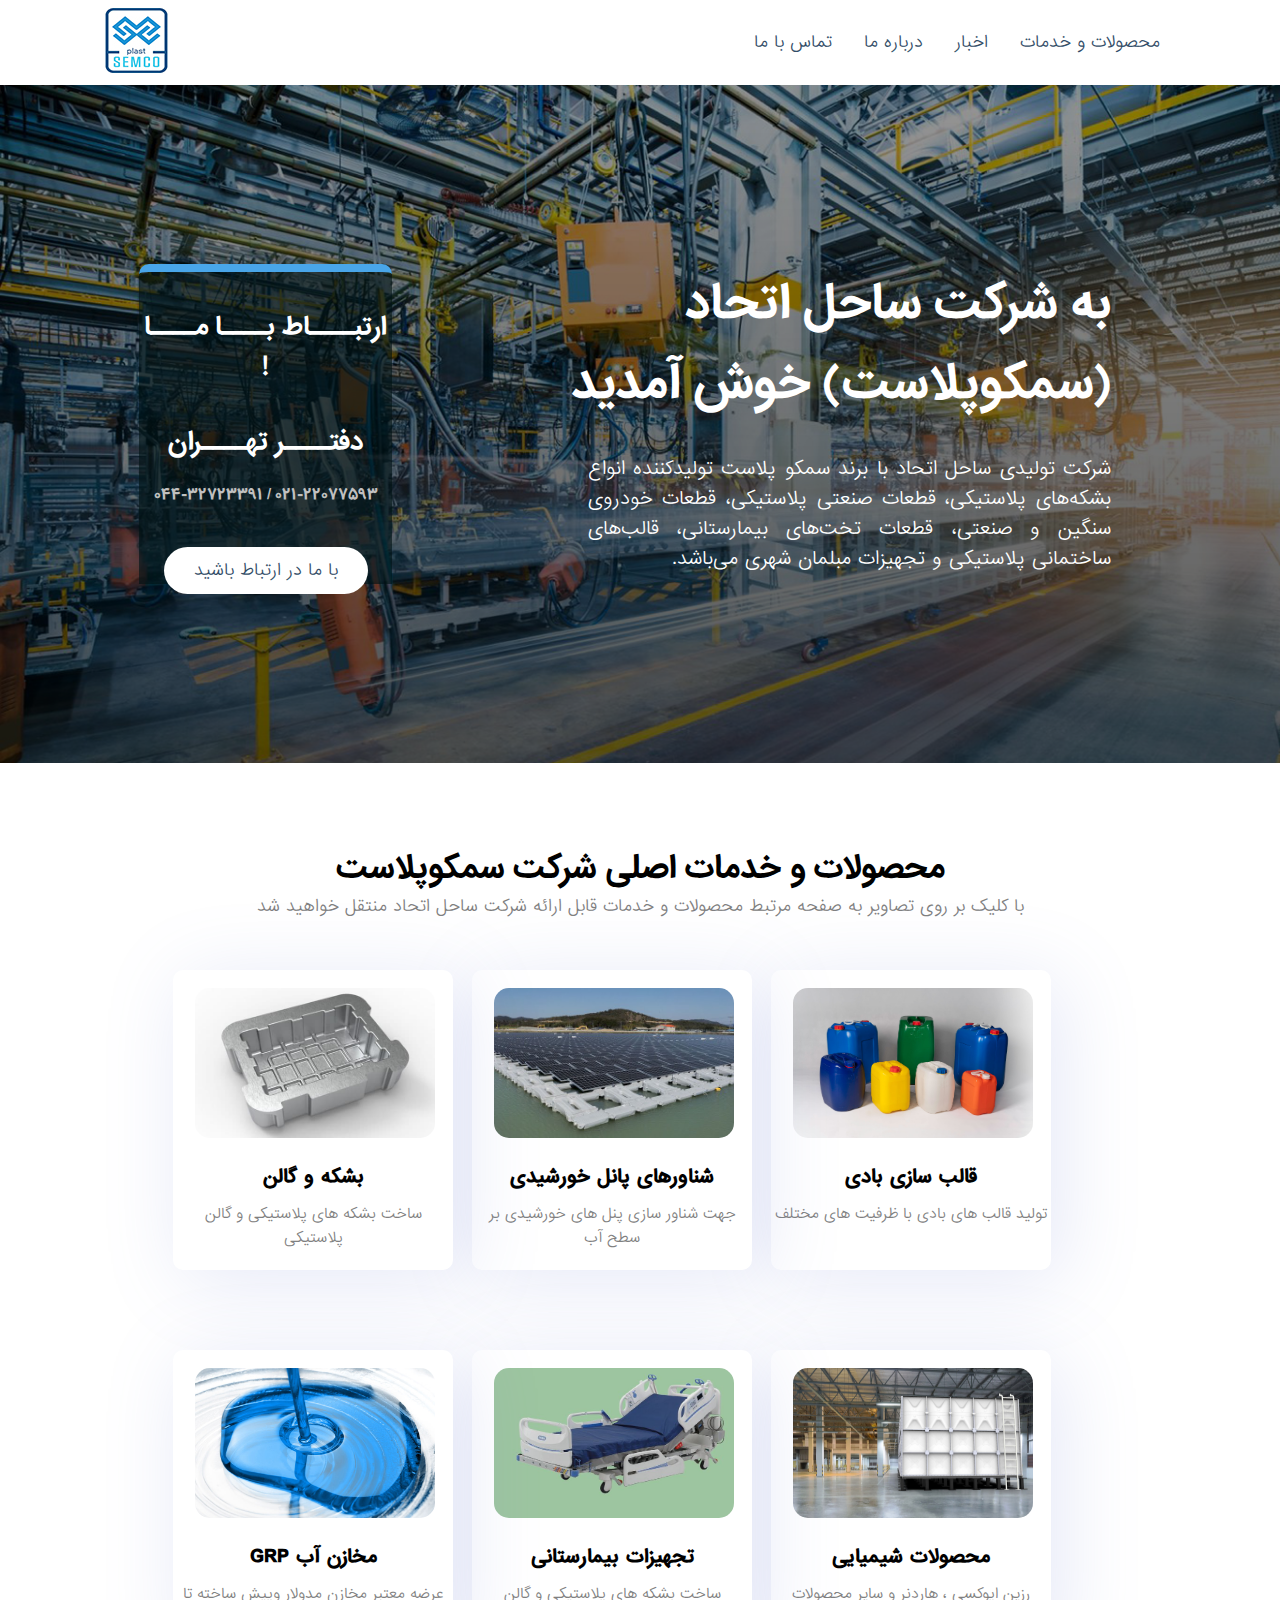
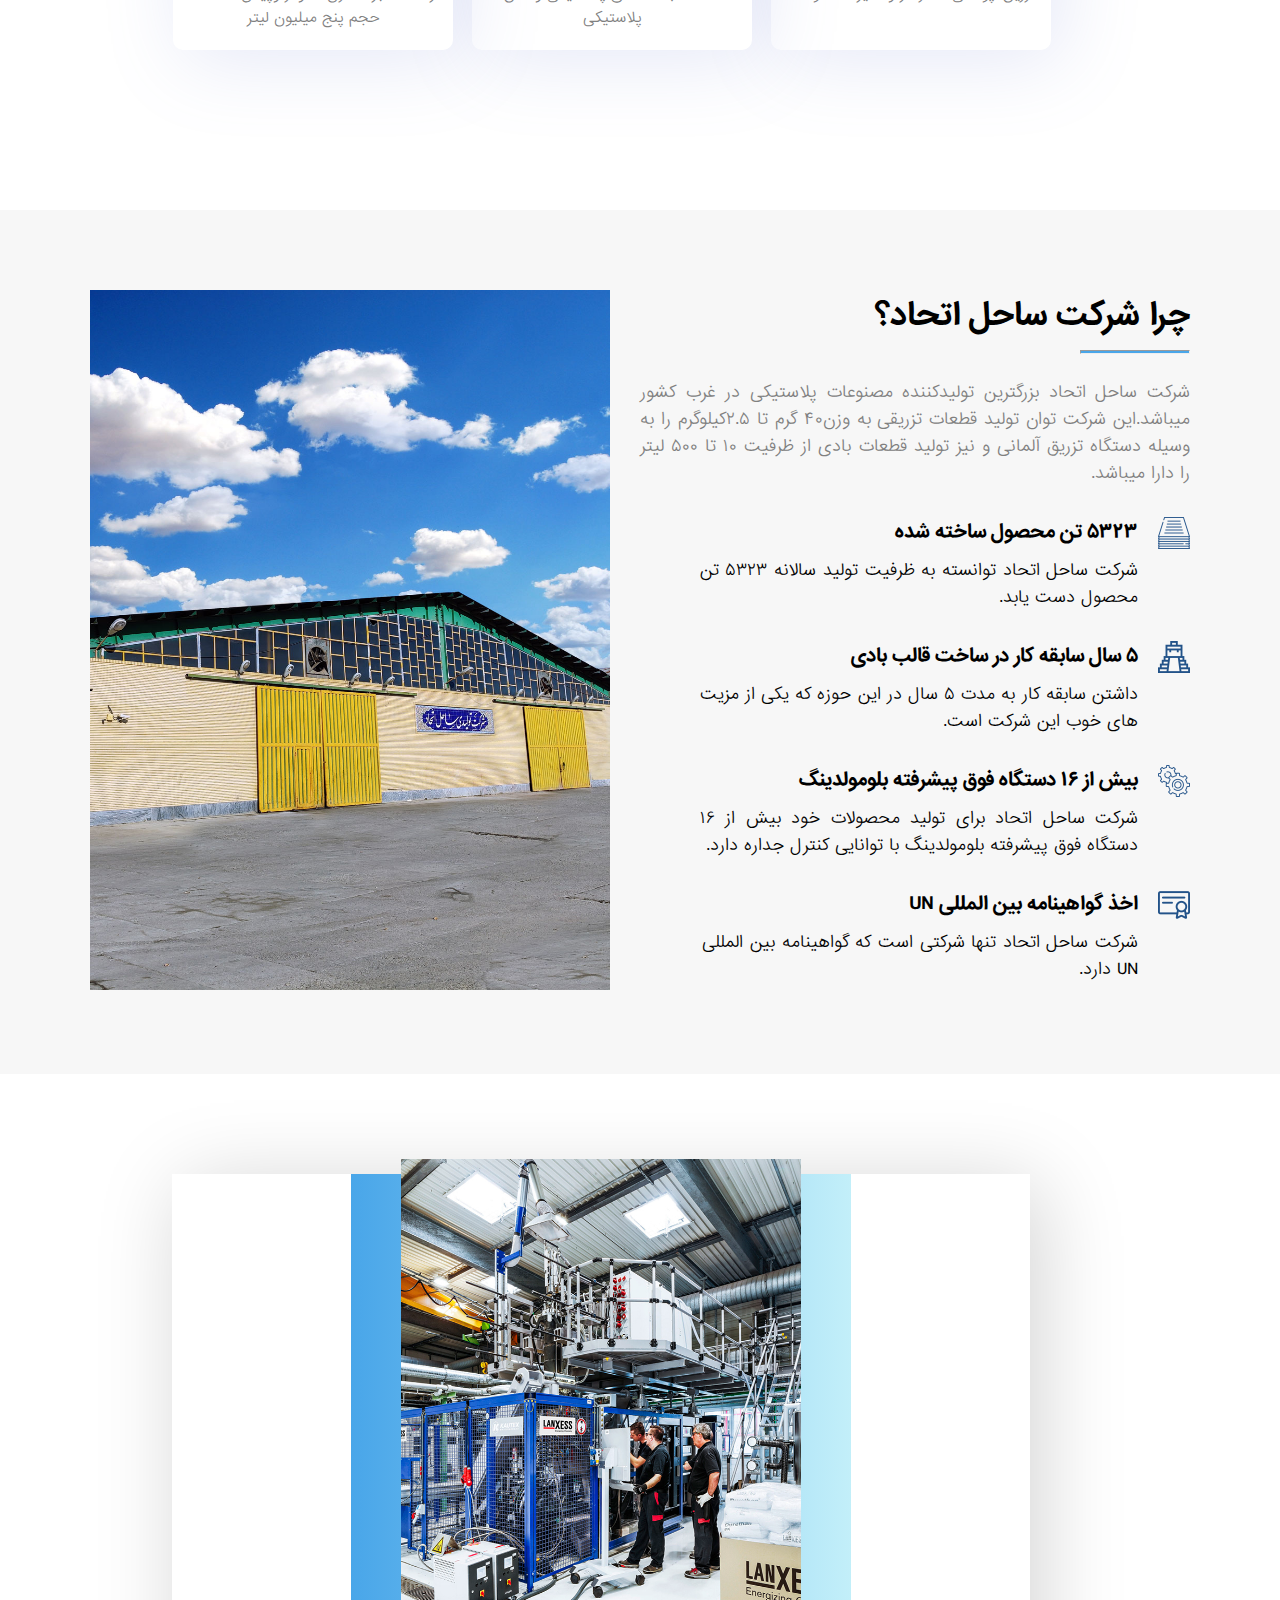
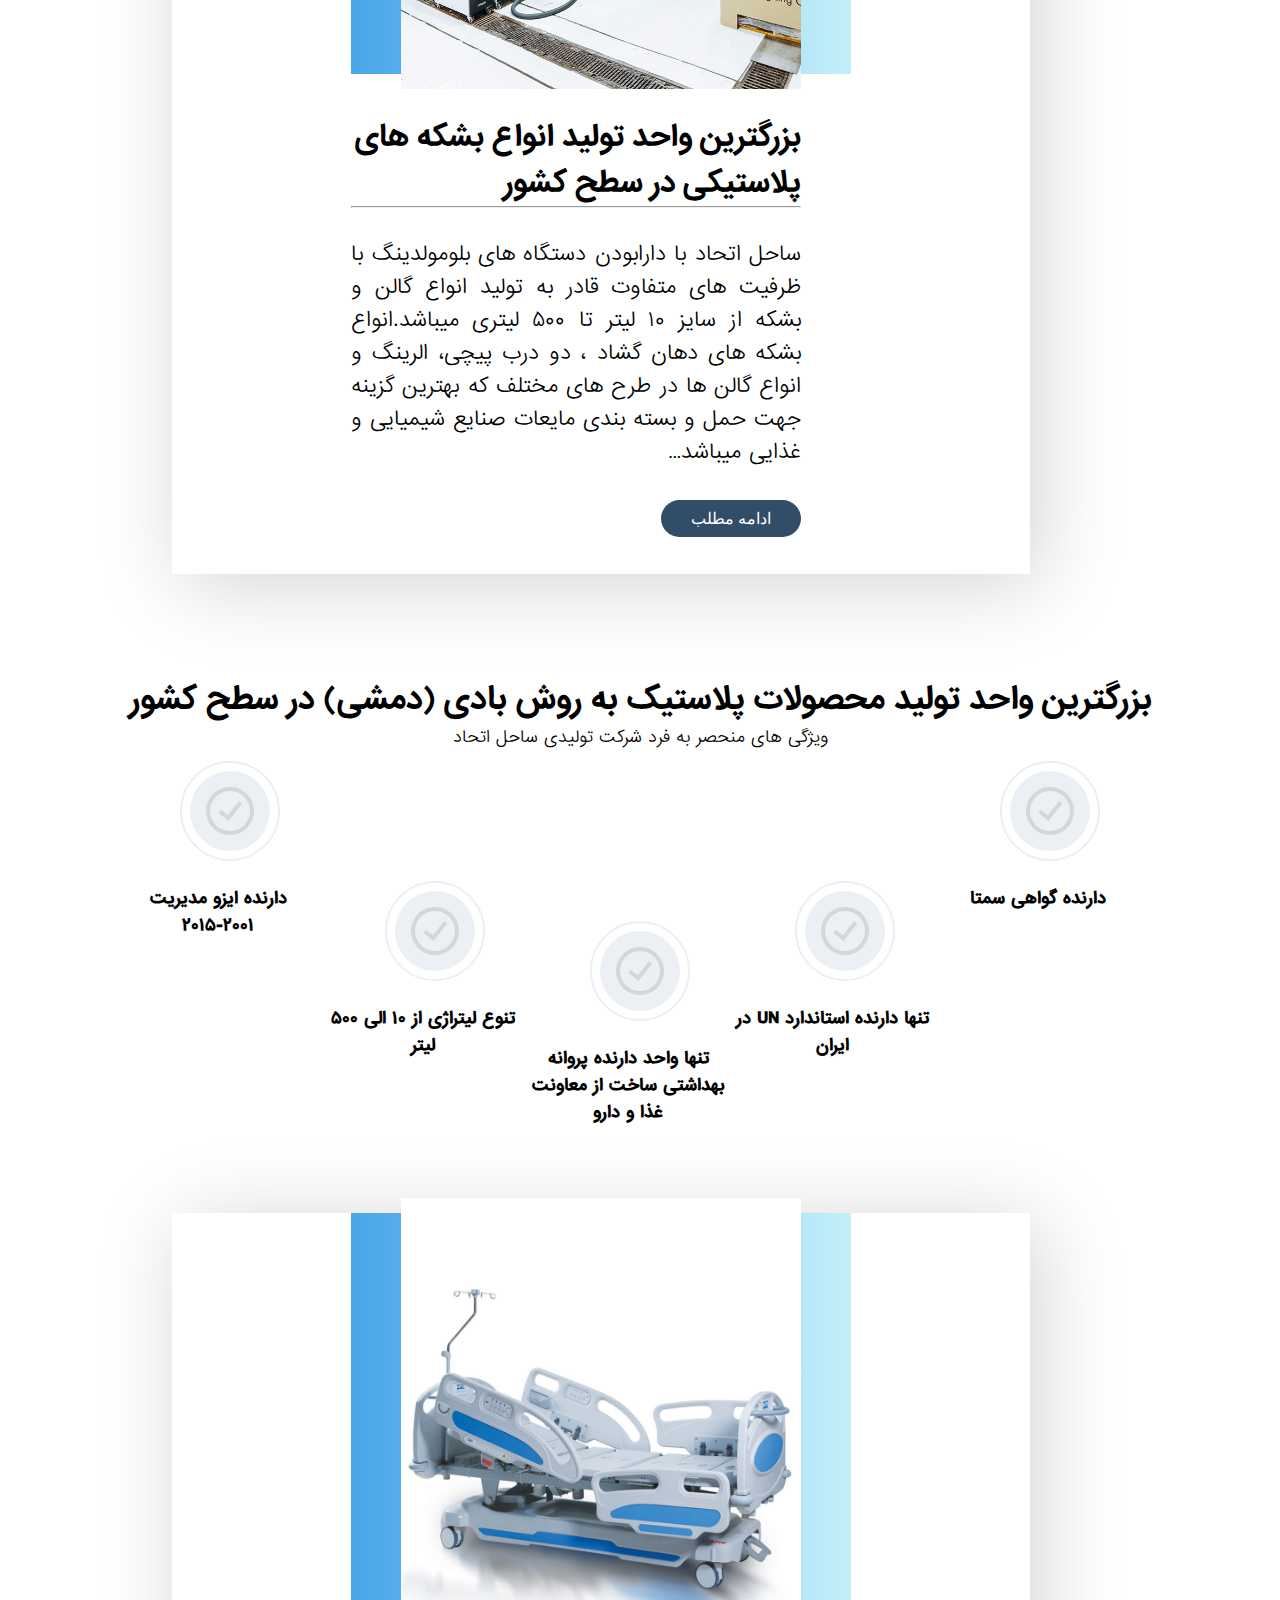
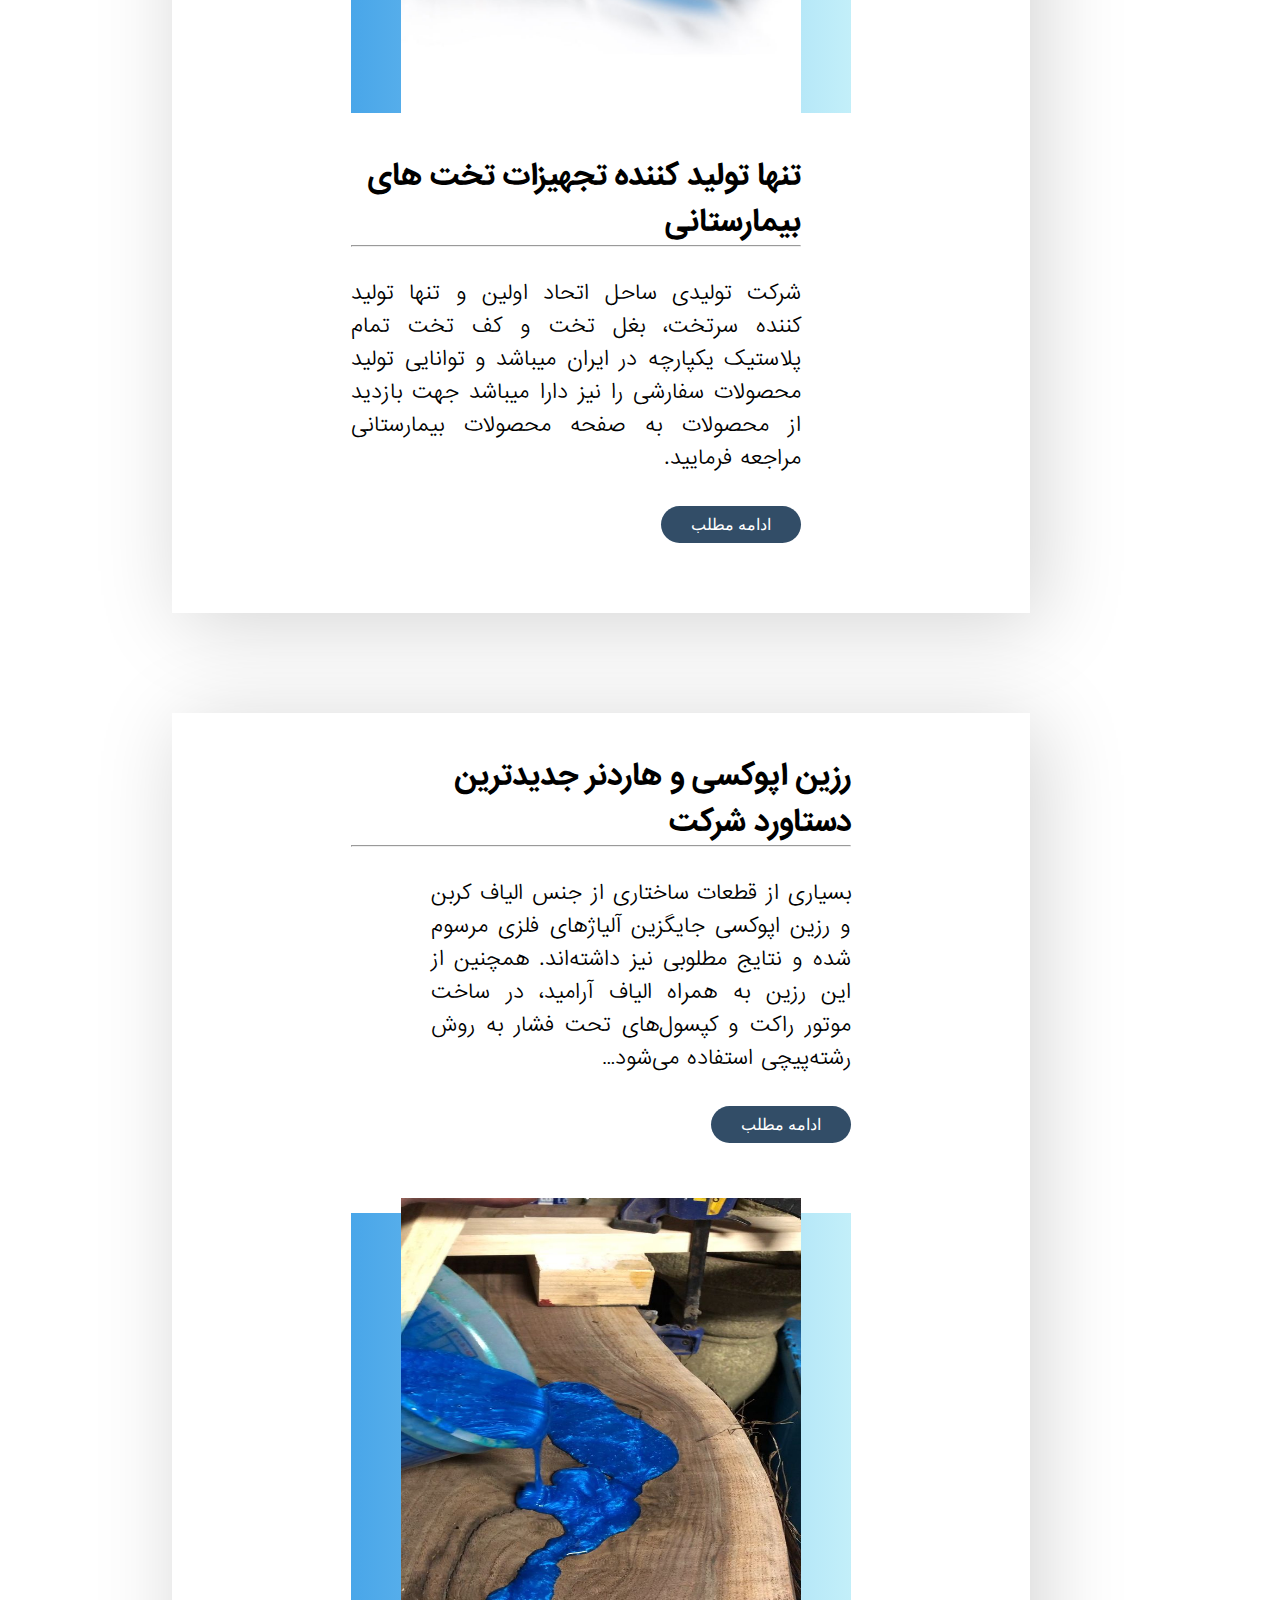
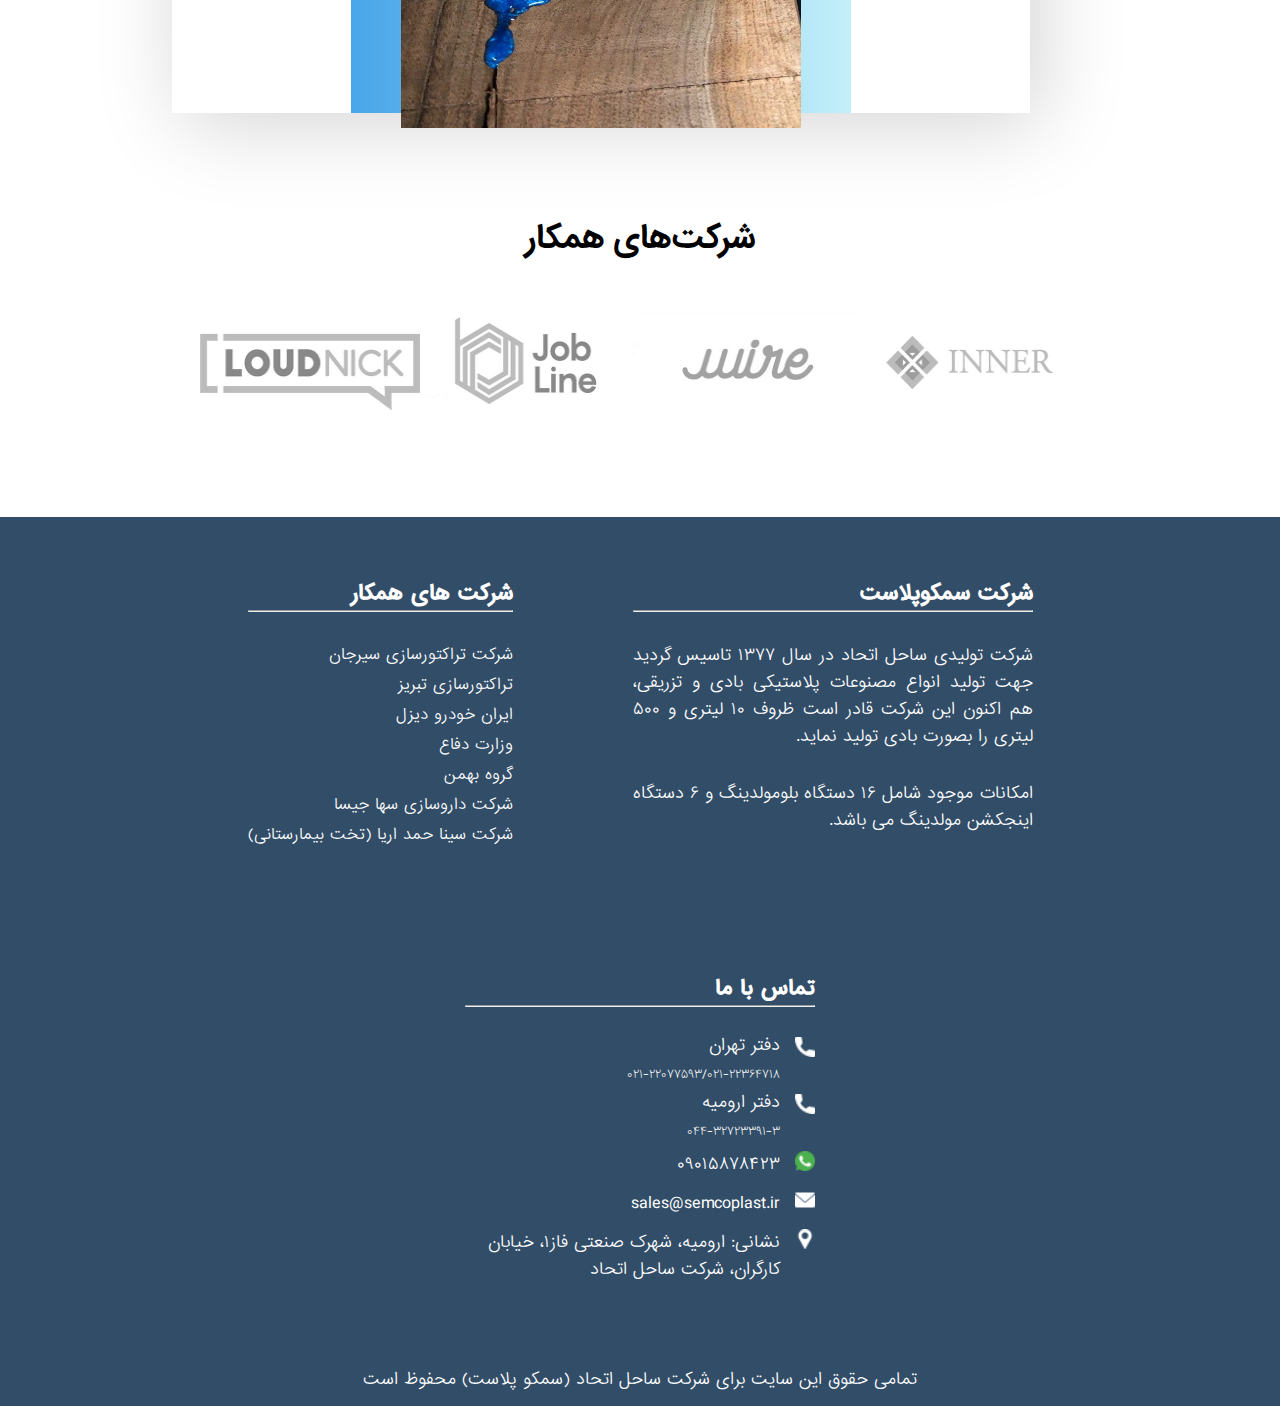
<file: html/index.html>
<!DOCTYPE html>
<html lang="fa-IR" dir="rtl">
  <head>
    <title>شرکت سمکوپلاست</title>
    <meta name="viewport" content="width=device-width, initial-scale=1" />
    <link rel="stylesheet" href="../css/styles.css" />
    <!-- favicon -->
    <link rel="icon" type="image/jpg" href="../logo/semcoplast-logo.jpg" />
    <meta charset="UTF-8" />
    <!-- font-awesome -->
    <link
      rel="stylesheet"
      href="https://cdnjs.cloudflare.com/ajax/libs/font-awesome/5.14.0/css/all.min.css"
    />
    <!-- CDN Css Bootstrap --> 
    <link href="https://cdn.jsdelivr.net/npm/bootstrap@5.0.0-beta3/dist/css/bootstrap.min.css" rel="stylesheet" integrity="sha384-eOJMYsd53ii+scO/bJGFsiCZc+5NDVN2yr8+0RDqr0Ql0h+rP48ckxlpbzKgwra6" crossorigin="anonymous">
    <script src="https://cdn.jsdelivr.net/npm/bootstrap@5.0.0-beta3/dist/js/bootstrap.bundle.min.js" integrity="sha384-JEW9xMcG8R+pH31jmWH6WWP0WintQrMb4s7ZOdauHnUtxwoG2vI5DkLtS3qm9Ekf" crossorigin="anonymous"></script>
    
  </head>
  <body dir="rtl">
    <nav>
      <div class="nav-center">
        <!-- nav header -->
        <div class="nav-header">
          <button class="nav-toggle">
            <i class="fas fa-bars"></i>
          </button>
          <a href="../html/index.html">
            <img
              src="../logo/semcoplast-logo-navbar.jpg"
              alt="logo"
              class="logo"
            />
          </a>
        </div>

        <!-- links-->
        <ul class="links">
          <li>
            <a href="index.html">محصولات و خدمات</a>
          </li>
          <li>
            <a href="#">اخبار</a>
          </li>
          <li>
            <a href="about-us.html">درباره ما</a>
          </li>
          <li>
            <a href="contact-us.html">تماس با ما</a>
          </li>
        </ul>
      </div>
    </nav>
    <!-- header image -->
    <div class="bg-image-header">
      <div class="title-header">
        <h1 class="h1-header">به شرکت ساحل اتحاد (سمکوپلاست) خوش آمدید</h1>
        <p class="p-header">
          شرکت تولیدی ساحل اتحاد با برند سمکو پلاست تولید‌‌‌‌کننده انواع
          بشکه‌های پلاستیکی، قطعات صنعتی پلاستیکی، قطعات خودروی سنگین و صنعتی،
          قطعات تخت‌های بیمارستانی، قالب‌های ساختمانی پلاستیکی و تجهیزات مبلمان
          شهری می‌باشد.
        </p>
      </div>
      <div class="box-aboutMe">
        <h2 class="h2-aboutMe">ارتبــــاط بــــا مــــا !</h2>
        <h2 class="h2-aboutMe">دفتــــر تهــــران</h2>
        <h3 class="h3-aboutMe">۰۲۱-۲۲۰۷۷۵۹۳ / ۰۴۴-۳۲۷۲۳۳۹۱</h3>
        <div class="btn-aboutMe-div">
          <a class="btn-aboutMe">با ما در ارتباط باشید</a>
        </div>
      </div>
    </div>

    <!-- محصولات و خدمات اصلی شرکت سمکوپلاست -->
    <div class="div-product">
      <h1 class="h1-product">محصولات و خدمات اصلی شرکت سمکوپلاست</h1>
      <p class="p-product">
        با کلیک بر روی تصاویر به صفحه مرتبط محصولات و خدمات قابل ارائه شرکت ساحل
        اتحاد منتقل خواهید شد
      </p>
      <div class="product">
        <div class="pro">
          <img class="img" src="../images/mold.jpg" alt="بشکه و گالن"/>
          <h4 class="title-img">بشکه و گالن</h4>
          <p class="caption-img" style="font-size: 14px">
            ساخت بشکه های پلاستیکی و گالن پلاستیکی
          </p>
        </div>
        <div class="pro">
          <img class="img" src="../images/float panel.jpg" alt="شناورهای پانل خورشیدی"/>
          <h4 class="title-img">شناورهای پانل خورشیدی</h4>
          <p class="caption-img" style="font-size: 14px">
            جهت شناور سازی پنل های خورشیدی بر سطح آب
          </p>
        </div>
        <div class="pro">
          <img class="img" src="../images/boshke.jpg" alt="قالب سازی بادی"/>
          <h4 class="title-img">قالب سازی بادی</h4>
          <p class="caption-img" style="font-size: 14px">
            تولید قالب های بادی با ظرفیت های مختلف
          </p>
        </div>
        <div class="pro">
          <img class="img" src="../images/chemical.jpg" alt="مخازن آب"/>
          <h4 class="title-img">مخازن آب GRP</h4>
          <p class="caption-img" style="font-size: 14px">
            عرضه معتبر مخازن مدولار وپیش ساخته تا حجم پنج میلیون لیتر
          </p>
        </div>
        <div class="pro">
          <img class="img" src="../images/European-Hospital-Beds.jpg" alt="تجهیزات بیمارستانی"/>
          <h4 class="title-img">تجهیزات بیمارستانی</h4>
          <p class="caption-img" style="font-size: 14px">
            ساخت بشکه های پلاستیکی و گالن پلاستیکی
          </p>
        </div>
        <div class="pro">
          <img class="img" src="../images/123.285-min.jpg" alt="محصولات شیمیایی"/>
          <h4 class="title-img">محصولات شیمیایی</h4>
          <p class="caption-img" style="font-size: 14px">
            رزین اپوکسی ، هاردنر و سایر محصولات
          </p>
        </div>
      </div>
    </div>

    <!-- چرا شرکت ساحل اتحاد -->
    <div class="whats-semco">
      <div class="whats-title">
        <h1 class="whats-h1">چرا شرکت ساحل اتحاد؟</h1>
        <hr />
        <p class="whats-title-p">
          شرکت ساحل اتحاد بزرگترین تولیدکننده مصنوعات پلاستیکی در غرب کشور
          میباشد.این شرکت توان تولید قطعات تزریقی به وزن۴۰ گرم تا ۲.۵کیلوگرم را
          به وسیله دستگاه تزریق آلمانی و نیز تولید قطعات بادی از ظرفیت ۱۰ تا ۵۰۰
          لیتر را دارا میباشد.
        </p>
        <div class="section-logo">
          <div>
            <img src="../icon/paper.png" alt="" />
          </div>
          <div class="section-logo-title">
            <h3 class="whats-h3">۵۳۲۳ تن محصول ساخته شده</h3>
            <p class="section-logo-p">
              شرکت ساحل اتحاد توانسته به ظرفیت تولید سالانه ۵۳۲۳ تن محصول دست
              یابد.
            </p>
          </div>
        </div>
        <div class="section-logo">
          <div>
            <img src="../icon/promote.png" alt="" />
          </div>
          <div class="section-logo-title">
            <h3 class="whats-h3">۵ سال سابقه کار در ساخت قالب بادی</h3>
            <p class="section-logo-p">
              داشتن سابقه کار به مدت ۵ سال در این حوزه که یکی از مزیت های خوب
              این شرکت است.
            </p>
          </div>
        </div>
        <div class="section-logo">
          <div>
            <img src="../icon/system.png" alt="" />
          </div>
          <div class="section-logo-title">
            <h3 class="whats-h3">بیش از ۱۶ دستگاه فوق پیشرفته بلومولدینگ</h3>
            <p class="section-logo-p">
              شرکت ساحل اتحاد برای تولید محصولات خود بیش از ۱۶ دستگاه فوق
              پیشرفته بلومولدینگ با توانایی کنترل جداره دارد.
            </p>
          </div>
        </div>
        <div class="section-logo">
          <div>
            <img src="../icon/document.png" alt="" />
          </div>
          <div class="section-logo-title">
            <h3 class="whats-h3">اخذ گواهینامه بین المللی UN</h3>
            <p class="section-logo-p">
              شرکت ساحل اتحاد تنها شرکتی است که گواهینامه بین المللی UN دارد.
            </p>
          </div>
        </div>
      </div>
      <div>
        <img src="../images/semcoplast.jpg" class="whats-img-img"/>
      </div>
    </div>

    <!-- بزرگترین واحد تولید -->
    <div class="bozorgtarin-tolid">
      <div class="bozorgtarin-img">
        <img src="../images/barrel.jpg" alt="" class="bozorgtarin-img-img" />
      </div>
      <div class="bozorgtarin-title">
        <h1 class="bozorgtarin-h1">
          بزرگترین واحد تولید انواع بشکه های پلاستیکی در سطح کشور
        </h1>
        <hr class="bozorgtarin-hr" />
        <p class="bozorgtarin-p">
          ساحل اتحاد با دارابودن دستگاه های بلومولدینگ با ظرفیت های متفاوت قادر
          به تولید انواع گالن و بشکه از سایز ۱۰ لیتر تا ۵۰۰ لیتری میباشد.انواع
          بشکه های دهان گشاد ، دو درب پیچی، الرینگ و انواع گالن ها در طرح های
          مختلف که بهترین گزینه جهت حمل و بسته بندی مایعات صنایع شیمیایی و غذایی
          میباشد…
        </p>
        <div class="btn-bozorgtarin-div">
          <a class="btn-bozorgtarin">ادامه مطلب</a>
        </div>
      </div>
    </div>
    <!-- ویژه گی های منحصرفرد -->
    <div class="section-vickegiha">
      <div class="vickegiha">
        <h1 class="vickegiha-h1">
          بزرگترین واحد تولید محصولات پلاستیک به روش بادی (دمشی) در سطح کشور
        </h1>
        <p class="vickegiha-p">ویژگی های منحصر به فرد شرکت تولیدی ساحل اتحاد</p>
      </div>
      <div class="vickegiha-logo">
        <div class="respon">
          <div class="vickegiha-logo-div">
            <img
              src="../images/funeral-services-icon-dark-06.png"
              class="vickegiha-logo-img"
              alt=""
            />
            <h3 class="vickegiha-logo-h3">دارنده گواهی سمتا</h3>
          </div>
        </div>

        <div class="respon">
          <div class="vickegiha-logo-div vickegiha-margin-2">
            <img
              src="../images/funeral-services-icon-dark-06.png"
              class="vickegiha-logo-img"
              alt=""
            />
            <h3 class="vickegiha-logo-h3">تنها دارنده استاندارد UN در ایران</h3>
          </div>
        </div>

        <div class="respon">
          <div class="vickegiha-logo-div vickegiha-margin-3">
            <img
              src="../images/funeral-services-icon-dark-06.png"
              class="vickegiha-logo-img"
              alt=""
            />
            <h3 class="vickegiha-logo-h3">
              تنها واحد دارنده پروانه بهداشتی ساخت از معاونت غذا و دارو
            </h3>
          </div>
        </div>

        <div class="respon">
          <div class="vickegiha-logo-div vickegiha-margin-2">
            <img
              src="../images/funeral-services-icon-dark-06.png"
              class="vickegiha-logo-img"
              alt=""
            />
            <h3 class="vickegiha-logo-h3">تنوع لیتراژی از ۱۰ الی ۵۰۰ لیتر</h3>
          </div>
        </div>

        <div class="respon">
          <div class="vickegiha-logo-div">
            <img
              src="../images/funeral-services-icon-dark-06.png"
              class="vickegiha-logo-img"
              alt=""
            />
            <h3 class="vickegiha-logo-h3">دارنده ایزو مدیریت ۲۰۰۱-۲۰۱۵</h3>
          </div>
        </div>
      </div>
    </div>

    <!-- تنها تولید کننده تجهیزات تخت های بیمارستانی -->
    <div class="bozorgtarin-tolid">
      <div class="bozorgtarin-img">
        <img src="../images/hospital bed.jpg"alt="تخت‌های بیمارستانی"class="bozorgtarin-img-img"/>
      </div>
      <div class="tanha_tolidkonandeh-title">
        <h1 class="bozorgtarin-h1">
          تنها تولید کننده تجهیزات تخت های بیمارستانی
        </h1>
        <hr class="bozorgtarin-hr" />
        <p class="bozorgtarin-p">
          شرکت تولیدی ساحل اتحاد اولین و تنها تولید کننده سرتخت، بغل تخت و کف
          تخت تمام پلاستیک یکپارچه در ایران میباشد و توانایی تولید محصولات
          سفارشی را نیز دارا میباشد جهت بازدید از محصولات به صفحه محصولات
          بیمارستانی مراجعه فرمایید.
        </p>
        <div class="btn-bozorgtarin-div">
          <a class="btn-bozorgtarin">ادامه مطلب</a>
        </div>
      </div>
    </div>

    <!-- رزین اپوکسی -->
    <div class="bozorgtarin-tolid">
      <div class="rezin_epoxi-title">
        <h1 class="rezin-h1">رزین اپوکسی و هاردنر جدیدترین دستاورد شرکت</h1>
        <hr class="rezin-hr" />
        <p class="rezin-p">
          بسیاری از قطعات ساختاری از جنس الیاف کربن و رزین اپوکسی جایگزین
          آلیاژهای فلزی مرسوم شده و نتایج مطلوبی نیز داشته‌اند. همچنین از این
          رزین به همراه الیاف آرامید، در ساخت موتور راکت و کپسول‌های تحت فشار به
          روش رشته‌پیچی استفاده می‌شود…
        </p>
        <div class="btn-rezin-div">
          <a class="btn-bozorgtarin">ادامه مطلب</a>
        </div>
      </div>
      <div class="bozorgtarin-img">
        <img
          src="../images/rezin epoxi.jpg"
          alt="رزین اپوکسی"
          class="bozorgtarin-img-img"
        />
      </div>
    </div>
 
    <!-- FAQ with bootstrap accordion 
    <div class="container-fluid bg-primary">
      <div class="row flex-row-reverse">
        <div class="col-8 bg-danger">
          <div class="accordion accordion-flush" id="accordionFlushExample">
            <div class="accordion-item">
              <h2 class="accordion-header" id="flush-headingOne">
                <button class="accordion-button collapsed" type="button" data-bs-toggle="collapse" data-bs-target="#flush-collapseOne" aria-expanded="false" aria-controls="flush-collapseOne">
                  Accordion Item #1
                </button>
              </h2>
              <div id="flush-collapseOne" class="accordion-collapse collapse" aria-labelledby="flush-headingOne" data-bs-parent="#accordionFlushExample">
                <div class="accordion-body">Placeholder content for this accordion, which is intended to demonstrate the <code>.accordion-flush</code> class. This is the first item's accordion body.</div>
              </div>
            </div>
            <div class="accordion-item">
              <h2 class="accordion-header" id="flush-headingTwo">
                <button class="accordion-button collapsed" type="button" data-bs-toggle="collapse" data-bs-target="#flush-collapseTwo" aria-expanded="false" aria-controls="flush-collapseTwo">
                  Accordion Item #2
                </button>
              </h2>
              <div id="flush-collapseTwo" class="accordion-collapse collapse" aria-labelledby="flush-headingTwo" data-bs-parent="#accordionFlushExample">
                <div class="accordion-body">Placeholder content for this accordion, which is intended to demonstrate the <code>.accordion-flush</code> class. This is the second item's accordion body. Let's imagine this being filled with some actual content.</div>
              </div>
            </div>
            <div class="accordion-item">
              <h2 class="accordion-header" id="flush-headingThree">
                <button class="accordion-button collapsed" type="button" data-bs-toggle="collapse" data-bs-target="#flush-collapseThree" aria-expanded="false" aria-controls="flush-collapseThree">
                  Accordion Item #3
                </button>
              </h2>
              <div id="flush-collapseThree" class="accordion-collapse collapse" aria-labelledby="flush-headingThree" data-bs-parent="#accordionFlushExample">
                <div class="accordion-body">Placeholder content for this accordion, which is intended to demonstrate the <code>.accordion-flush</code> class. This is the third item's accordion body. Nothing more exciting happening here in terms of content, but just filling up the space to make it look, at least at first glance, a bit more representative of how this would look in a real-world application.</div>
              </div>
            </div>
          </div>
          
        </div>
        <div class="col-4" style="background-color: lightgreen;" style="background-color: red;"></div>
      </div>
    </div>
    -->
    <!-- End FAQ bootstrap -->

    <!-- sponser logo -->
    <div class="sponser">
      <div class="sponser-div">
        <h1 class="sponser-h1">شرکت‌های همکار</h1>
      </div>
      <div class="sponser-logo">
        <div>
          <img src="../images/logo_1.jpg" class="sponser-logo-img" alt="" />
        </div>
        <div>
          <img src="../images/logo_2.jpg" class="sponser-logo-img" alt="" />
        </div>
        <div>
          <img src="../images/logo_3.jpg" class="sponser-logo-img" alt="" />
        </div>
        <div>
          <img src="../images/logo_4.jpg" class="sponser-logo-img" alt="" />
        </div>
      </div>
    </div>

    <!-- scroll to top (button)-->
    <button onclick="topFunction()" id="myBtn" title="go to top">
      <img src="../images/up.png" alt="" class="btn-icon-top"/>
    </button>

    <!-- footer -->
    <footer>
      <div class="footer">
        <div class="footer-right">
          <h2 class="footer-h2">شرکت سمکوپلاست</h2>
          <hr class="footer-hr" />
          <p class="footer-p">
            شرکت تولیدی ساحل اتحاد در سال ۱۳۷۷ تاسیس گردید جهت تولید انواع
            مصنوعات پلاستیکی بادی و تزریقی، هم اکنون این شرکت قادر است ظروف ۱۰
            لیتری و ۵۰۰ لیتری را بصورت بادی تولید نماید.
          </p>
          <p class="footer-p">
            امکانات موجود شامل ۱۶ دستگاه بلومولدینگ و ۶ دستگاه اینجکشن مولدینگ
            می باشد.
          </p>
        </div>
        <div class="footer-center">
          <h2 class="footer-h2">شرکت های همکار</h2>
          <hr class="footer-hr" />
          <ul class="footer-ul">
            <li class="footer-center-li">شرکت تراکتورسازی سیرجان</li>
            <li class="footer-center-li">تراکتورسازی تبریز</li>
            <li class="footer-center-li">ایران خودرو دیزل</li>
            <li class="footer-center-li">وزارت دفاع</li>
            <li class="footer-center-li">گروه بهمن</li>
            <li class="footer-center-li">شرکت داروسازی سها جیسا</li>
            <li class="footer-center-li">
              شرکت سینا حمد اریا (تخت بیمارستانی)
            </li>
          </ul>
        </div>
        <div class="footer-left">
          <h2 class="footer-h2">تماس با ما</h2>
          <hr class="footer-hr" />
          <ul class="footer-ul">
            <div class="li-flex">
              <div>
                <img
                  src="../images/call.png"
                  alt=""
                  width="20px"
                  height="20px"
                />
              </div>
              <div class="li-margin">
                <li class="footer-li">دفتر تهران</li>
                <li class="li-font-size">۰۲۱-۲۲۰۷۷۵۹۳/۰۲۱-۲۲۳۶۴۷۱۸</li>
              </div>
            </div>
            <div class="li-flex">
              <div>
                <img
                  src="../images/call.png"
                  alt=""
                  width="20px"
                  height="20px"
                />
              </div>
              <div class="li-margin">
                <li class="footer-li">دفتر ارومیه</li>
                <li class="li-font-size">۰۴۴-۳۲۷۲۳۳۹۱-۳</li>
              </div>
            </div>
            <div class="li-flex">
              <div>
                <img
                  src="../images/whatsapp.png"
                  alt=""
                  width="20px"
                  height="20px"
                />
              </div>
              <div class="li-margin-only"><li class="footer-li">۰۹۰۱۵۸۷۸۴۲۳</li></div>
            </div>
            <div class="li-flex">
              <div>
                <img
                  src="../images/envelope.png"
                  alt=""
                  width="20px"
                  height="20px"
                />
              </div>
              <div class="li-margin-only"><li class="footer-li">sales@semcoplast.ir</li></div>
            </div>
            <div class="li-flex">
              <div>
                <img
                  src="../images/pin.png"
                  alt=""
                  width="20px"
                  height="20px"
                />
              </div>
              <div class="li-margin-only">
                <li>
                  نشانی: ارومیه، شهرک صنعتی فاز۱، خیابان کارگران، شرکت ساحل
                  اتحاد
                </li>
              </div>
            </div>
          </ul>
        </div>
      </div>
      <p class="after-footer">
        تمامی حقوق این سایت برای شرکت ساحل اتحاد (سمکو پلاست) محفوظ است
      </p>
    </footer>

    <script src="../js/app.js"></script>
  </body>
</html>
</file>
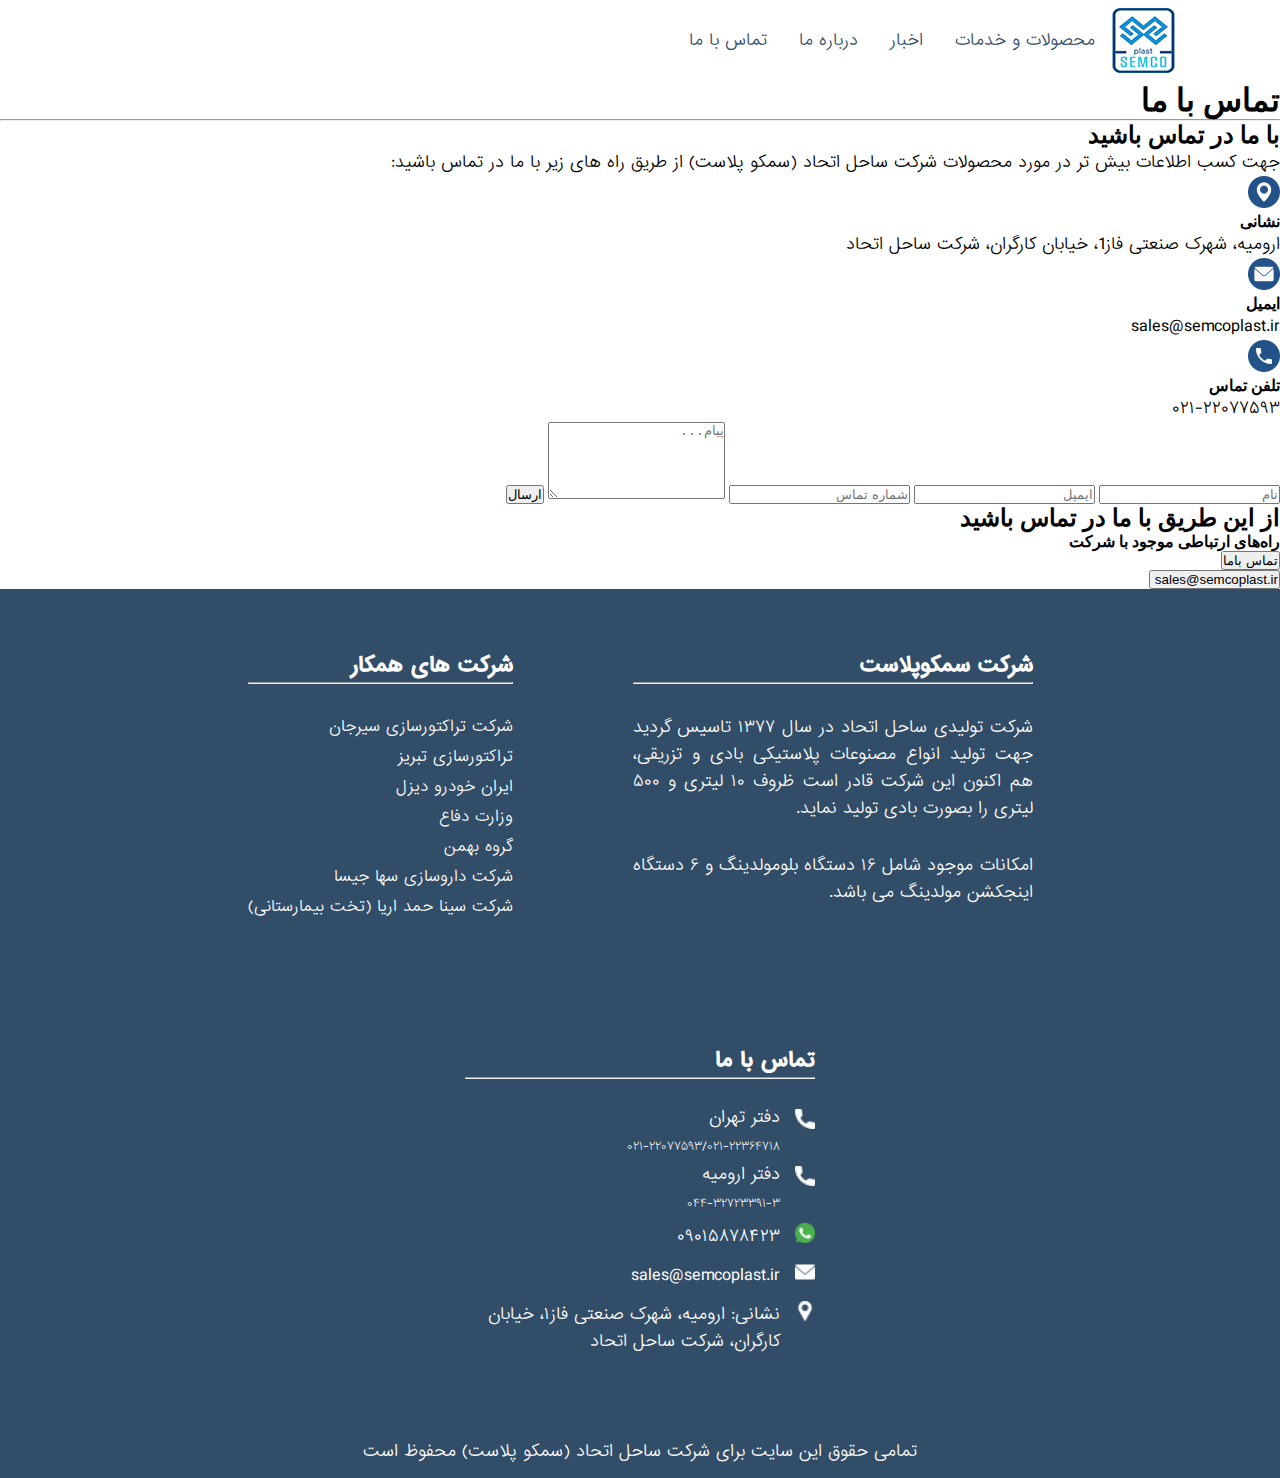
<file: html/contact-us.html>
<!DOCTYPE html>
<html lang="fa-IR">
<head>
    <meta charset="UTF-8">
    <meta http-equiv="X-UA-Compatible" content="IE=edge">
    <meta name="viewport" content="width=device-width, initial-scale=1.0">
    <title>تماس با ما</title>
    <link rel="stylesheet" href="../css/styles.css"/>
    <!-- favicon -->
    <link rel="icon" type="image/jpg" href="../logo/semcoplast-logo.jpg"/>
    <link
    rel="stylesheet"
    href="https://cdnjs.cloudflare.com/ajax/libs/font-awesome/5.14.0/css/all.min.css"/>
    </head>
</head>
<body dir="rtl">
    <nav class="nav-center">                
        <!-- links-->
        <ul class="links">
         <li>
           <a href="index.html">محصولات و خدمات</a>
         </li>
         <li>
           <a href="about.html">اخبار</a>
         </li>
         <li>
           <a href="projects.html">درباره ما</a>
         </li>
         <li>
           <a href="contact.html">تماس با ما</a>
         </li>
       </ul>
       <!-- nav header -->
     <div class="nav-header">
       <button class="nav-toggle">
         <i class="fas fa-bars"></i>
       </button>
       <img src="../logo/semcoplast-logo-navbar.jpg" alt="logo" class="logo">
      
    </div>
</nav>
<div class="header-img">
  <h1 class="header-img-h1">تماس با ما</h1>
  <hr class="header-img-hr">
</div>
<!-- main items -->
<div class="bg-color">
  <main class="main-items">
    <div class="first-item-main">
      <h2 class="first-item-h2">با ما در تماس باشید</h2>
      <p class="first-item-p">جهت کسب اطلاعات بیش تر در مورد محصولات شرکت ساحل اتحاد (سمکو پلاست) از طریق راه های زیر با ما در تماس باشید:</p>
      <div class="flex-div-first-item">
        <div>
          <img src="../images/location-pin.png" alt="">
        </div>
        <div class="first-item-title">
          <h4>نشانی</h4><p>ارومیه، شهرک صنعتی فاز1، خیابان کارگران، شرکت ساحل اتحاد</p>
        </div>
      </div>
      <div class="flex-div-first-item">
        <div>
          <img src="../images/email.png" alt="">
        </div>
        <div class="first-item-title">
          <h4>ایمیل</h4><p>sales@semcoplast.ir</p>
        </div>
      </div>
      <div class="flex-div-first-item">
        <div>
          <img src="../images/call (1).png" alt="">
        </div>
        <div class="first-item-title">
          <h4>تلفن تماس</h4><p>۰۲۱-۲۲۰۷۷۵۹۳</p>
        </div>
      </div>
  
    </div>
    <div class="second-item-main">
      <form action="" class="second-item-form">
        <input type="text" placeholder="نام" class="second-item-input">
        <input type="text" placeholder="ایمیل" class="second-item-input">
        <input type="text" placeholder="شماره تماس" class="second-item-input">
        <textarea placeholder="پیام..." name="" id="" cols="20" rows="5" class="second-item-input"></textarea>
        <button class="second-item-btn">ارسال</button>
      </form>
    </div>
  </main>
</div>

  <div class="last-div">
    <div>
      <h2 class="last-div-h2">از این طریق با ما در تماس باشید</h2>
    <h4 class="last-div-h4">راه‌های ارتباطی موجود با شرکت</h4>
    </div>
    <div class="last-div-btns">
      <div class="last-div-btn">
        <input  type="submit" class="last-div-contact-btn" value="تماس باما">
      </div>
      <div class="last-div-btn">
        <input type="submit" class="last-div-email-btn" value="sales@semcoplast.ir "> 
      </div>
    </div>
  </div>
          <!-- footer -->
          <footer>
            <div class="footer">
              <div class="footer-right">
                <h2 class="footer-h2">شرکت سمکوپلاست</h2>
                <hr class="footer-hr">
                <p class="footer-p">
                  شرکت تولیدی ساحل اتحاد در سال
                   ۱۳۷۷ تاسیس گردید جهت تولید انواع مصنوعات پلاستیکی بادی و تزریقی، هم اکنون
                   این شرکت قادر است ظروف ۱۰ لیتری و ۵۰۰ لیتری را بصورت بادی تولید نماید.
                </p>
                <p class="footer-p">
                  امکانات موجود شامل ۱۶ دستگاه بلومولدینگ و ۶ دستگاه اینجکشن مولدینگ می باشد.
                </p>
    
              </div>
              <div class="footer-center">
                <h2 class="footer-h2">شرکت های همکار</h2>
                <hr class="footer-hr">
                <ul class="footer-ul">
                  <li class="footer-center-li">شرکت تراکتورسازی سیرجان</li>
                  <li class="footer-center-li">تراکتورسازی تبریز</li>
                  <li class="footer-center-li">ایران خودرو دیزل</li>
                  <li class="footer-center-li">وزارت دفاع</li>
                  <li class="footer-center-li">گروه بهمن</li>
                  <li class="footer-center-li">شرکت داروسازی سها جیسا</li>
                  <li class="footer-center-li">شرکت سینا حمد اریا (تخت بیمارستانی)</li>
                </ul>
              </div>
              <div class="footer-left">
                <h2 class="footer-h2">تماس با ما</h2>
                <hr class="footer-hr">
                <ul class="footer-ul">
                  <div class="li-flex">
                    <div><img src="../images/call.png" alt="" width="20px" height="20px"></div>
                    <div class="li-margin"><li>دفتر تهران</li><li class="li-font-size">۰۲۱-۲۲۰۷۷۵۹۳/۰۲۱-۲۲۳۶۴۷۱۸</li></div>
                  </div>
                  <div class="li-flex">
                    <div><img src="../images/call.png" alt="" width="20px" height="20px"></div>
                    <div class="li-margin"><li>دفتر ارومیه</li><li class="li-font-size">۰۴۴-۳۲۷۲۳۳۹۱-۳</li></div>
                  </div>
                  <div class="li-flex">
                    <div><img src="../images/whatsapp.png" alt="" width="20px" height="20px"></div>
                    <div class="li-margin-only"><li>۰۹۰۱۵۸۷۸۴۲۳</li></div>
                  </div>
                  <div class="li-flex">
                    <div><img src="../images/envelope.png" alt="" width="20px" height="20px"></div>
                    <div class="li-margin-only"><li>sales@semcoplast.ir</li></div>
                  </div>
                  <div class="li-flex">
                    <div><img src="../images/pin.png" alt="" width="20px" height="20px"></div>
                    <div class="li-margin-only"><li>نشانی: ارومیه، شهرک صنعتی فاز۱، خیابان کارگران،  شرکت ساحل اتحاد</li></div>
                  </div>
                  
                </ul>
    
              </div>
    
            </div>
            <p class="after-footer">تمامی حقوق این سایت برای شرکت ساحل اتحاد (سمکو پلاست) محفوظ است </p>
          </footer>
    
          <script src="../js/app.js"></script>
</body>
</html>
</file>
<file: css/styles.css>
@charset "UTF-8";
@font-face {
  font-family: "iranSans-bold";
  src: url("../fonts/IRANSans-Bold-web.woff"); }
@font-face {
  font-family: "iranSans-light";
  src: url("../fonts/IRANSans-Light-web.woff"); }
@font-face {
  font-family: "iranSans-medium";
  src: url("../fonts/IRANSans-Medium-web.woff"); }
@font-face {
  font-family: "iranSans-thin";
  src: url("../fonts/IRANSans-UltraLight-web.woff"); }
@font-face {
  font-family: "iranS";
  src: url("../fonts/IRANSans-web.woff"); }
/* variables */
/* mixin */
* {
  margin: 0;
  padding: 0;
  box-sizing: border-box; }

p {
  font-family: "iranSans-light"; }

.bg-image-header {
  display: flex;
  background-image: linear-gradient(to bottom, rgba(0, 0, 0, 0.41), rgba(0, 0, 0, 0.66)), url("../images/semcoplast-header.jpg");
  height: auto;
  width: 100%;
  padding: 14% 5%;
  background-size: cover;
  justify-content: center; }
  .bg-image-header .title-header {
    width: 55%;
    margin-top: -30px;
    margin-left: 5%; }
    .bg-image-header .title-header .h1-header {
      font-family: "iranSans-bold";
      color: white;
      font-size: 3.5vw;
      /* 60px to 4vw (responsive)*/
      line-height: 80px;
      margin: 30px; }
      @media screen and (max-width: 800px) {
        .bg-image-header .title-header .h1-header {
          font-size: 24px;
          line-height: 35px; } }
    .bg-image-header .title-header .p-header {
      font-family: "iranSans-light";
      color: white;
      font-size: 18px;
      text-align: justify;
      margin-top: 20px;
      margin: 20px 30px 0px 80px; }
      @media screen and (max-width: 800px) {
        .bg-image-header .title-header .p-header {
          font-size: 14px;
          line-height: 30px;
          margin: 20px 30px 0px 30px; } }
    @media screen and (max-width: 800px) {
      .bg-image-header .title-header {
        width: 100%;
        margin-top: -30px; } }
  @media screen and (max-width: 800px) {
    .bg-image-header {
      flex-direction: column;
      justify-content: space-between; } }

ul {
  list-style-type: none;
  font-family: "iranSans-light"; }

a {
  text-decoration: none !important; }

.nav-header {
  display: flex;
  align-items: center;
  justify-content: space-between;
  padding: 0.5rem; }
  .nav-header .nav-toggle {
    font-size: 1.5rem;
    cursor: pointer;
    color: #49a6e9;
    border-color: transparent;
    background: transparent;
    transition: all 0.3s linear;
    outline: none; }
    .nav-header .nav-toggle:hover {
      color: #324d67;
      transform: rotate(90deg); }
    @media screen and (min-width: 800px) {
      .nav-header .nav-toggle {
        display: none; } }
  @media screen and (min-width: 800px) {
    .nav-header {
      padding: 0; } }

/* ***************************************************** */
.links {
  height: 0;
  overflow: hidden;
  transition: var(--transition); }
  .links a {
    color: #324d67;
    font-size: 1rem;
    display: block;
    padding: 0.5rem 1rem;
    text-transform: capitalize; }
    .links a:hover {
      color: #49a6e9;
      padding-left: 1.5rem; }
  @media screen and (min-width: 800px) {
    .links {
      display: flex;
      height: auto;
      margin-left: 53%; } }

/* **************************************************** */
.show-links {
  height: 10rem; }

/* *************************************************** */
.box-aboutMe {
  border-top: 8px solid #49a6e9;
  border-top-left-radius: 10px;
  border-top-right-radius: 10px;
  color: white;
  width: 22%;
  background-color: rgba(0, 17, 20, 0.62);
  text-align: center;
  margin-right: 5%; }
  .box-aboutMe .h2-aboutMe {
    margin-top: 35px;
    font-size: 24px;
    font-family: "iranSans-bold"; }
  .box-aboutMe .h3-aboutMe {
    margin-top: 20px;
    font-family: "iranSans-bold";
    color: silver;
    font-size: 15px !important; }
  @media screen and (max-width: 800px) {
    .box-aboutMe {
      width: 80%;
      margin: 0px auto;
      margin-top: 30px; } }

.btn-aboutMe-div {
  margin-top: 50px; }
  .btn-aboutMe-div .btn-aboutMe {
    font-family: "iranSans-light";
    padding: 10px 30px;
    background-color: white;
    color: #324d67;
    border-radius: 50px; }

/* product section */
.div-product {
  margin: 80px 0px; }
  .div-product .h1-product {
    font-family: "iranSans-bold";
    text-align: center;
    font-size: 30px; }
  .div-product .p-product {
    text-align: center;
    color: #808080; }
    @media screen and (max-width: 800px) {
      .div-product .p-product {
        text-align: center;
        margin: 0 10%; } }

.product {
  display: flex;
  margin-top: 50px;
  flex-direction: row-reverse;
  justify-content: space-around;
  flex-wrap: wrap;
  width: 70%;
  margin-right: 220px; }
  .product .pro {
    width: 280px;
    height: 300px;
    margin-bottom: 80px;
    background-color: white;
    border-radius: 10px;
    box-shadow: 10px 10px 80px rgba(110, 130, 208, 0.18); }
    .product .pro .img {
      width: 240px;
      height: 150px;
      margin: 18px 18px 0px 0px;
      border-radius: 15px; }
    .product .pro .title-img {
      font-family: "iranSans-medium";
      font-size: 18px;
      text-align: center;
      margin-top: 20px; }
    .product .pro .caption-img {
      text-align: center;
      margin-top: 10px;
      color: gray; }
  @media screen and (max-width: 800px) {
    .product {
      margin-right: 60px; } }

/* what's semcoplast section */
.whats-semco {
  background-color: #f7f7f7;
  display: flex;
  flex-wrap: wrap;
  justify-content: center;
  padding: 80px 0px; }
  .whats-semco .whats-title {
    font-family: "iranSans-bold";
    width: 550px; }
    @media screen and (max-width: 800px) {
      .whats-semco .whats-title {
        width: 70%;
        margin: 0px auto; } }
  .whats-semco .whats-h1 {
    font-family: "iranSans-bold";
    font-size: 30px; }
  .whats-semco hr {
    width: 20%;
    color: #49a6e9;
    height: 4px;
    background-color: #49a6e9;
    margin-top: 10px; }
  .whats-semco .whats-title-p {
    text-align: justify;
    color: gray;
    margin-top: 25px; }

.whats-img-img {
  width: 550px;
  height: 700px;
  padding-right: 30px; }
  @media screen and (max-width: 800px) {
    .whats-img-img {
      width: 400px;
      height: 550px; } }
  @media screen and (max-width: 400px) {
    .whats-img-img {
      width: 300px;
      height: 450px; } }
  @media screen and (max-width: 1100px) {
    .whats-img-img {
      margin-top: 60px; } }

.section-logo {
  display: flex;
  margin-top: 30px; }
  .section-logo .section-logo-title {
    margin-right: 20px; }
    .section-logo .section-logo-title .whats-h3 {
      font-family: "iranSans-bold";
      font-size: 18px; }
    .section-logo .section-logo-title .section-logo-p {
      width: 88%;
      text-align: justify;
      margin-top: 10px; }
      @media screen and (max-width: 800px) {
        .section-logo .section-logo-title .section-logo-p {
          width: 100%; } }

/* tanha tolidkonandeh */
.bozorgtarin-tolid {
  display: flex;
  justify-content: center;
  margin: 100px 250px;
  flex-wrap: wrap;
  box-shadow: 10px 10px 80px lightgrey;
  width: 67%; }
  .bozorgtarin-tolid .bozorgtarin-img {
    background-image: linear-gradient(to right, #49a6e9, rgba(55, 202, 236, 0.3));
    width: 500px;
    height: 500px; }
    .bozorgtarin-tolid .bozorgtarin-img .bozorgtarin-img-img {
      width: 400px;
      height: 530px;
      margin: -15px 50px 0px 0px; }
      @media screen and (max-width: 625px) {
        .bozorgtarin-tolid .bozorgtarin-img .bozorgtarin-img-img {
          width: 300px;
          height: 430px;
          margin: 30px 0px 0px 0px; } }
    @media screen and (max-width: 625px) {
      .bozorgtarin-tolid .bozorgtarin-img {
        background-image: linear-gradient(to right, #49a6e9, rgba(55, 202, 236, 0.3));
        width: 300px;
        height: 500px; } }
  .bozorgtarin-tolid .tanha_tolidkonandeh-title {
    width: 560px;
    height: 500px;
    padding-left: 30px; }
    .bozorgtarin-tolid .tanha_tolidkonandeh-title .bozorgtarin-hr {
      margin-right: 80px; }
    .bozorgtarin-tolid .tanha_tolidkonandeh-title .bozorgtarin-h1 {
      margin-right: 80px;
      margin-top: 40px;
      font-family: "iranSans-bold";
      font-size: 28px; }
      @media screen and (max-width: 625px) {
        .bozorgtarin-tolid .tanha_tolidkonandeh-title .bozorgtarin-h1 {
          margin-right: 20px;
          margin-top: 40px; } }
    .bozorgtarin-tolid .tanha_tolidkonandeh-title .bozorgtarin-p {
      text-align: justify;
      font-size: 20px;
      margin: 30px 80px 0px 0px; }
      @media screen and (max-width: 625px) {
        .bozorgtarin-tolid .tanha_tolidkonandeh-title .bozorgtarin-p {
          text-align: justify;
          font-size: 20px;
          margin: 30px 20px 0px 0px; } }
    .bozorgtarin-tolid .tanha_tolidkonandeh-title .btn-bozorgtarin-div {
      margin: 40px 80px 0px 0px; }
      .bozorgtarin-tolid .tanha_tolidkonandeh-title .btn-bozorgtarin-div .btn-bozorgtarin {
        padding: 10px 30px;
        background-color: #324d67;
        color: white;
        border-radius: 50px; }
    @media screen and (max-width: 625px) {
      .bozorgtarin-tolid .tanha_tolidkonandeh-title {
        width: 560px;
        height: 750px;
        padding: 0px auto; } }
  @media screen and (max-width: 800px) {
    .bozorgtarin-tolid {
      display: flex;
      justify-content: center;
      margin: 100px auto;
      flex-wrap: wrap;
      box-shadow: 10px 10px 80px lightgrey;
      width: 80%; } }

/*بزرگترین واحد تولید */
.bozorgtarin-tolid {
  display: flex;
  justify-content: center;
  margin: 100px 250px;
  flex-wrap: wrap;
  box-shadow: 10px 10px 80px lightgrey;
  width: 67%; }
  .bozorgtarin-tolid .bozorgtarin-img {
    background-image: linear-gradient(to right, #49a6e9, rgba(55, 202, 236, 0.3));
    width: 500px;
    height: 500px; }
    .bozorgtarin-tolid .bozorgtarin-img .bozorgtarin-img-img {
      width: 400px;
      height: 530px;
      margin: -15px 50px 0px 0px; }
      @media screen and (max-width: 625px) {
        .bozorgtarin-tolid .bozorgtarin-img .bozorgtarin-img-img {
          width: 300px;
          height: 430px;
          margin: 30px 0px 0px 0px; } }
    @media screen and (max-width: 625px) {
      .bozorgtarin-tolid .bozorgtarin-img {
        background-image: linear-gradient(to right, #49a6e9, rgba(55, 202, 236, 0.3));
        width: 300px;
        height: 500px; } }
  .bozorgtarin-tolid .bozorgtarin-title {
    width: 560px;
    height: 500px;
    padding-left: 30px; }
    .bozorgtarin-tolid .bozorgtarin-title .bozorgtarin-hr {
      margin-right: 80px; }
    .bozorgtarin-tolid .bozorgtarin-title .bozorgtarin-h1 {
      margin-right: 80px;
      margin-top: 40px;
      font-family: "iranSans-bold";
      font-size: 28px; }
      @media screen and (max-width: 625px) {
        .bozorgtarin-tolid .bozorgtarin-title .bozorgtarin-h1 {
          margin-right: 20px;
          margin-top: 40px; } }
    .bozorgtarin-tolid .bozorgtarin-title .bozorgtarin-p {
      text-align: justify;
      font-size: 20px;
      margin: 30px 80px 0px 0px; }
      @media screen and (max-width: 625px) {
        .bozorgtarin-tolid .bozorgtarin-title .bozorgtarin-p {
          text-align: justify;
          font-size: 20px;
          margin: 30px 20px 0px 0px; } }
    .bozorgtarin-tolid .bozorgtarin-title .btn-bozorgtarin-div {
      margin: 40px 80px 0px 0px; }
      .bozorgtarin-tolid .bozorgtarin-title .btn-bozorgtarin-div .btn-bozorgtarin {
        padding: 10px 30px;
        background-color: #324d67;
        color: white;
        border-radius: 50px; }
    @media screen and (max-width: 625px) {
      .bozorgtarin-tolid .bozorgtarin-title {
        width: 560px;
        height: 750px;
        padding: 0px auto; } }
  @media screen and (max-width: 800px) {
    .bozorgtarin-tolid {
      display: flex;
      justify-content: center;
      margin: 100px auto;
      flex-wrap: wrap;
      box-shadow: 10px 10px 80px lightgrey;
      width: 80%; } }

/* رزین اپوکسی */
.bozorgtarin-tolid {
  display: flex;
  justify-content: center;
  margin: 100px 250px;
  flex-wrap: wrap;
  box-shadow: 10px 10px 80px lightgrey;
  width: 67%; }
  .bozorgtarin-tolid .rezin_epoxi-title {
    width: 560px;
    height: 500px;
    padding-left: 30px; }
    .bozorgtarin-tolid .rezin_epoxi-title .rezin-h1 {
      font-family: "iranSans-bold";
      font-size: 28px;
      margin-left: 80px;
      margin-top: 40px;
      padding-right: 30px; }
      @media screen and (max-width: 625px) {
        .bozorgtarin-tolid .rezin_epoxi-title .rezin-h1 {
          margin-left: 10px;
          margin-top: 40px;
          padding-right: 30px; } }
    .bozorgtarin-tolid .rezin_epoxi-title .rezin-hr {
      margin-right: 30px; }
    .bozorgtarin-tolid .rezin_epoxi-title .rezin-p {
      text-align: justify;
      font-size: 20px;
      margin: 30px 0px 0px 80px;
      padding-right: 30px; }
      @media screen and (max-width: 625px) {
        .bozorgtarin-tolid .rezin_epoxi-title .rezin-p {
          text-align: justify;
          font-size: 20px;
          margin: 30px 0px 0px 10px;
          padding-right: 30px; } }
    .bozorgtarin-tolid .rezin_epoxi-title .btn-rezin-div {
      margin: 40px 0px 0px 80px;
      padding-right: 30px; }
      .bozorgtarin-tolid .rezin_epoxi-title .btn-rezin-div .btn-bozorgtarin {
        padding: 10px 30px;
        background-color: #324d67;
        color: white;
        border-radius: 50px; }
      @media screen and (max-width: 625px) {
        .bozorgtarin-tolid .rezin_epoxi-title .btn-rezin-div {
          margin: 40px 50px 0px 50px;
          padding-right: 30px; } }
    @media screen and (max-width: 625px) {
      .bozorgtarin-tolid .rezin_epoxi-title {
        width: 560px;
        height: 750px;
        padding: 0px auto; } }
  @media screen and (max-width: 800px) {
    .bozorgtarin-tolid {
      display: flex;
      justify-content: center;
      margin: 100px auto;
      flex-wrap: wrap;
      box-shadow: 10px 10px 80px lightgrey;
      width: 80%; } }

/* ویژه گی های منحصرفرد */
.vickegiha {
  margin-bottom: 10px; }
  .vickegiha .vickegiha-h1 {
    text-align: center;
    font-family: "iranSans-bold";
    font-size: 30px; }
    @media screen and (max-width: 1100px) {
      .vickegiha .vickegiha-h1 {
        text-align: center;
        margin: 0 10%; } }
    @media screen and (max-width: 625px) {
      .vickegiha .vickegiha-h1 {
        font-size: 6vw; } }
  .vickegiha .vickegiha-p {
    text-align: center; }
    @media screen and (max-width: 400px) {
      .vickegiha .vickegiha-p {
        text-align: center;
        margin: 0 10%; } }

.vickegiha-logo {
  display: flex;
  justify-content: space-around;
  flex-wrap: wrap;
  margin-bottom: 15%;
  width: 80%;
  margin-right: 10%; }
  .vickegiha-logo .vickegiha-logo-div {
    border: 2px solid #eceff3;
    width: 100px;
    height: 100px;
    border-radius: 50%; }
    .vickegiha-logo .vickegiha-logo-div .vickegiha-logo-h3 {
      font-size: 16px;
      font-family: "iranSans-medium";
      margin-top: 30px;
      width: 200px;
      text-align: center;
      margin-right: -40px; }
      @media screen and (max-width: 750px) {
        .vickegiha-logo .vickegiha-logo-div .vickegiha-logo-h3 {
          margin-top: 30px;
          width: 200px;
          text-align: center;
          margin-right: -40px; } }
    .vickegiha-logo .vickegiha-logo-div .vickegiha-logo-img {
      border-radius: 50%;
      width: 80px;
      height: 80px;
      margin: 8px 8px 0px 0px; }
      @media screen and (max-width: 750px) {
        .vickegiha-logo .vickegiha-logo-div .vickegiha-logo-img {
          border-radius: 50%;
          width: 80px;
          height: 80px;
          margin: 8px 8px 0px 0px; } }
  @media screen and (max-width: 1250px) {
    .vickegiha-logo {
      display: flex;
      justify-content: space-around;
      flex-wrap: wrap;
      margin-bottom: 22%;
      width: 80%;
      margin-right: 10%; } }

.vickegiha-margin-2 {
  margin-top: 120px; }
  @media screen and (max-width: 750px) {
    .vickegiha-margin-2 {
      margin-top: 0px; } }

.vickegiha-margin-3 {
  margin-top: 160px; }
  @media screen and (max-width: 750px) {
    .vickegiha-margin-3 {
      margin-top: 0px; } }

/* sponser logo */
.sponser {
  margin: 100px 0px; }
  .sponser .sponser-div {
    text-align: center; }
    .sponser .sponser-div .sponser-h1 {
      font-family: "iranSans-bold";
      font-size: 30px; }
  .sponser .sponser-logo {
    display: flex;
    flex-wrap: wrap;
    justify-content: center;
    margin-top: 50px; }
    .sponser .sponser-logo .sponser-logo-img {
      width: 220px;
      height: 100px; }

/* footer */
.footer {
  background-color: #324d67;
  display: flex;
  justify-content: center;
  flex-wrap: wrap; }
  .footer .footer-right {
    width: 400px;
    height: 250px;
    margin: 60px; }
    .footer .footer-right .footer-h2 {
      font-family: "iranSans-medium";
      color: white;
      font-size: 20px; }
    .footer .footer-right .footer-hr {
      color: white;
      background-color: white; }
    .footer .footer-right .footer-p {
      color: white;
      margin-top: 30px;
      text-align: justify; }
  .footer .footer-center {
    margin: 60px; }
    .footer .footer-center .footer-h2 {
      font-family: "iranSans-medium";
      color: white;
      font-size: 20px; }
    .footer .footer-center .footer-hr {
      color: white;
      background-color: white; }
    .footer .footer-center .footer-ul {
      color: white;
      font-family: "iranSans-light";
      margin-top: 30px; }
      .footer .footer-center .footer-ul .footer-center-li {
        font-family: "iranSans-light";
        font-size: 15px;
        margin-bottom: 5px; }
  .footer .footer-left {
    margin: 60px;
    width: 350px; }
    .footer .footer-left .footer-h2 {
      font-family: "iranSans-medium";
      color: white;
      font-size: 20px; }
    .footer .footer-left .footer-hr {
      color: white;
      background-color: white; }
    .footer .footer-left .footer-ul {
      color: white;
      font-family: "iranSans-light";
      margin-top: 30px; }
      .footer .footer-left .footer-ul .li-flex {
        display: flex;
        margin-bottom: 10px; }
        .footer .footer-left .footer-ul .li-flex .li-margin {
          margin: -5px 15px 0px 0px; }
          .footer .footer-left .footer-ul .li-flex .li-margin .footer-li {
            font-family: "iranSans-light"; }
          .footer .footer-left .footer-ul .li-flex .li-margin .li-font-size {
            font-family: "iranSans-thin";
            font-size: 12px;
            margin-top: 6px; }
      .footer .footer-left .footer-ul .li-flex {
        display: flex;
        margin-bottom: 10px; }
        .footer .footer-left .footer-ul .li-flex .li-margin-only {
          margin-right: 15px; }
          .footer .footer-left .footer-ul .li-flex .li-margin-only .footer-li {
            font-family: "iranSans-light"; }
      .footer .footer-left .footer-ul .li-flex {
        display: flex;
        margin-bottom: 10px; }
        .footer .footer-left .footer-ul .li-flex .li-margin-only {
          margin-right: 15px; }

.after-footer {
  background-color: #324d67;
  color: white;
  text-align: center;
  padding: 1% 6%;
  margin-bottom: 0px; }

/* go to top (button) */
#myBtn {
  display: none;
  /* Hidden by default */
  position: fixed;
  /* Fixed/sticky position */
  bottom: 20px;
  /* Place the button at the bottom of the page */
  left: 30px;
  /* Place the button 30px from the right */
  z-index: 99;
  /* Make sure it does not overlap */
  border: none;
  /* Remove borders */
  outline: none;
  /* Remove outline */
  background-color: #49a6e9;
  /* Set a background color */
  color: white;
  /* Text color */
  cursor: pointer;
  /* Add a mouse pointer on hover */
  padding: 10px 15px;
  /* Some padding */
  border-radius: 10px;
  /* Rounded corners */
  font-size: 18px;
  /* Increase font size */ }

#myBtn:hover {
  background-color: #0f7bda;
  /* Add a dark-grey background on hover */ }

.btn-icon-top {
  margin-top: -5px; }

/* accordion bootstrap */
.accordion-fontFamily {
  font-family: "iranSans-medium"; }

/* media query */
/* navbar */
@media screen and (min-width: 800px) {
  .nav-center {
    width: 85%;
    align-items: center;
    margin: 0 auto;
    justify-content: center;
    padding: 0.5rem;
    display: flex;
    flex-direction: row-reverse; } }
@media screen and (max-width: 750px) {
  .respon {
    width: 50%;
    margin: 20% 0; } }
@media screen and (max-width: 600px) {
  .respon {
    width: 100%;
    margin: 20% 40%; } }

/*# sourceMappingURL=styles.css.map */
</file>
